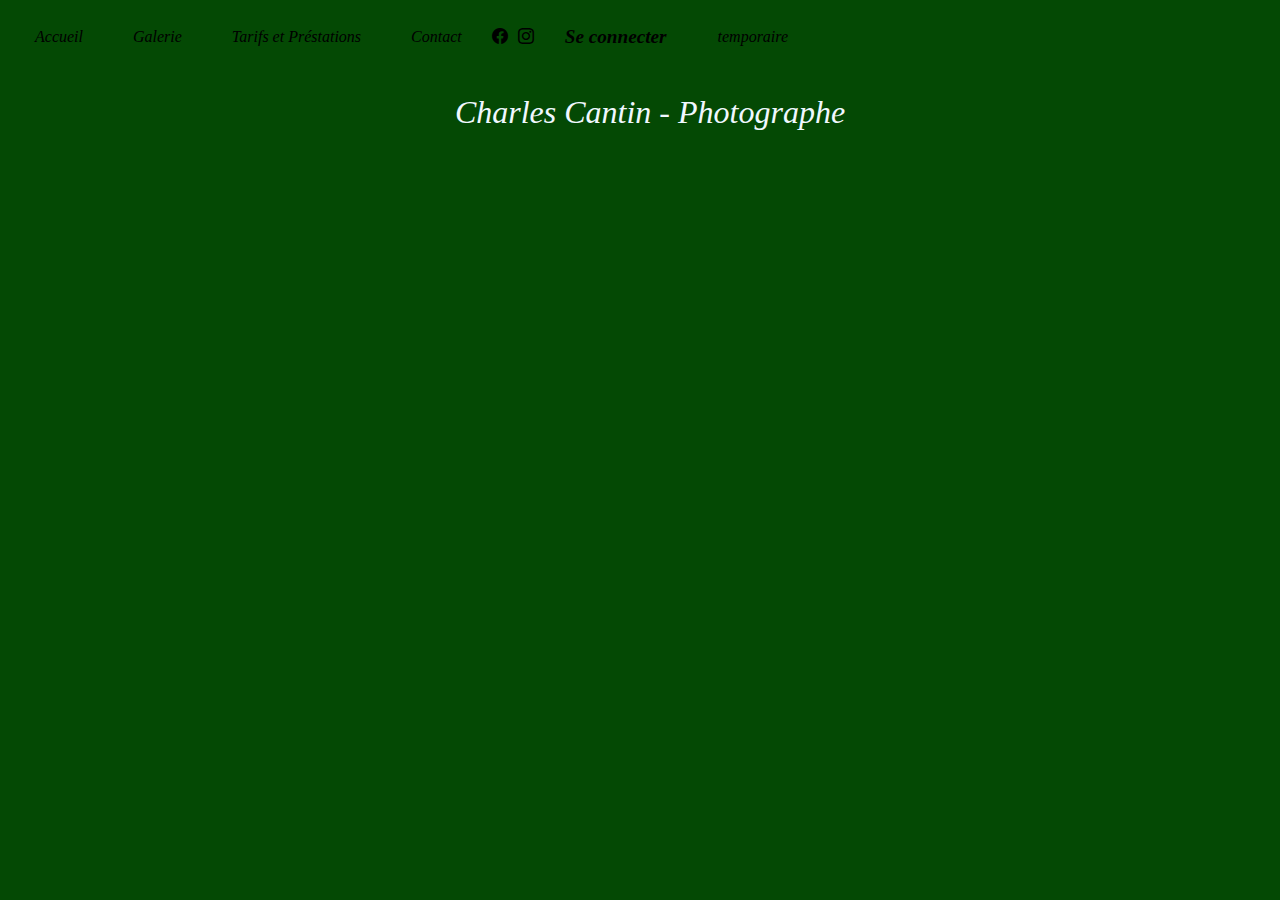
<file: index.html>
<!DOCTYPE html>
<html lang="fr-FR">

<head>
    <meta charset="UTF-8">
    <meta http-equiv="X-UA-Compatible" content="IE=edge">
    <meta name="description" content="site de photographie profetionnel autour de la famille">
    <meta name="keywords" content="HTML, CSS, JavaScript">
    <meta name="LGE" content="GDDWWMECFENTRIII1A">
    <link href="style.css" rel="stylesheet">
    <!-- CSS only -->
    <link rel="stylesheet" href="https://cdn.jsdelivr.net/npm/bootstrap-icons@1.10.2/font/bootstrap-icons.css">
    <title>Charles Cantin photographe</title>
</head>
<!--début création site photographe-->

<body class="contenaire">
    <!--début du header et dela navigation-->

    <head>
        <nav class="indexn navigation">
            <nav class="navigation">
                <nav class="navbar navbar-expand-lg bg-light">
                    <div class="container-fluid">
                        <div class="collapse navbar-collapse" id="navbarNav">
                            <ul class="navbar-nav">
                                <li class="nav-item">
                                    <a class="nav-link active" aria-current="page" href="index.html">Accueil</a>
                                </li>
                                <li class="nav-item">
                                    <a class="nav-link" href="galerie.html">Galerie</a>
                                </li>
                                <li class="nav-item">
                                    <a class="nav-link" href="tarif.html">Tarifs et Préstations</a>
                                </li>
                                <li class="nav-item">
                                    <a class="nav-link" href="contact.html">Contact</a>
                                </li>
                                <li><i class="bi bi-facebook"></i></li>
                                <li><i class="bi bi-instagram"></i></li>
                                <li><button class="boutton" id="displayForm">Se connecter</button></li>
                                <li><a href="charle.html">temporaire</a></li>
                            </ul>
                        </div>
                    </div>
                </nav>
            </nav>
        </nav>
    </head><!--fin du head et navigation-->
    <main><!--début corp du site-->
        <div class=" indexT titre">Charles Cantin - Photographe
            <!--mise en place du formulaire pour charle-->
            <section>
                <div class="secContenaire">
                    <div class="formWrapper">
                        <div class="card">
                            <div class="cardHeader">
                                <div id="forLogin" class="formHeader">Connecte toi</div>
                                <div class="cardBody" id="formContenaire">
                                    <form action="#" method="#" id="formId">
                                        <input type="text" class="formControl" placeholder="Charles, l'ID" />
                                        <input type="password" class="formControl" placeholder="Mot de passe" />
                                        <button class="formboutton">Connexion</button>
                                    </form>
                                </div>
                            </div>
                        </div>
                    </div>
                </div>
            </section>
        </div>
        <!--fin du formulaire pour charle-->
    </main><!--fin corp du site-->
    <!--insertion de la balise script-->
    <script src="app.js"></script>

</body><!--fin de la création du site photographe de la page de garde-->

</html>
</file>
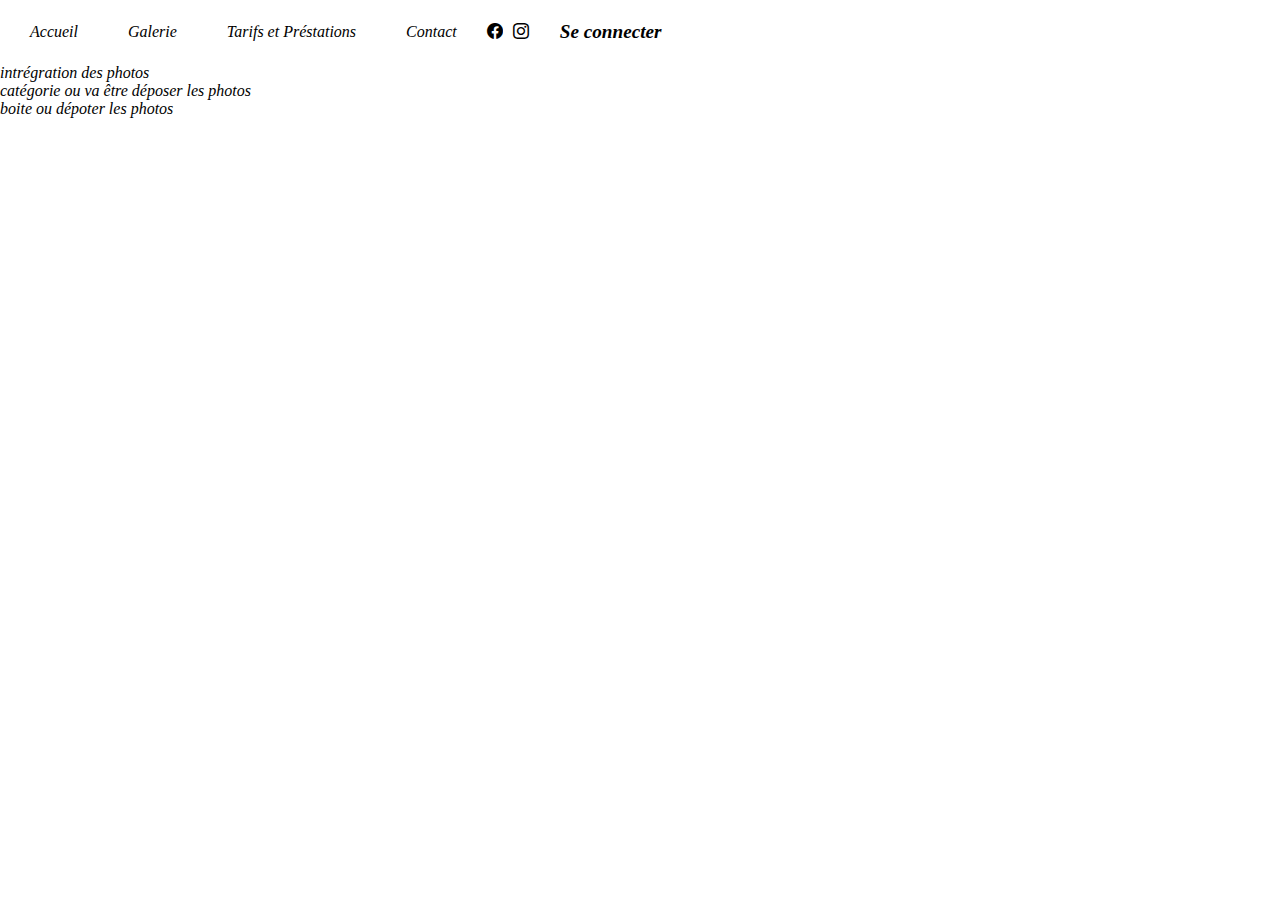
<file: charle.html>
<!DOCTYPE html>
<html lang="fr-FR">

<head>
    <meta charset="UTF-8">
    <meta http-equiv="X-UA-Compatible" content="IE=edge">
    <meta name="description" content="site de photographie profetionnel autour de la famille">
    <meta name="keywords" content="HTML, CSS, JavaScript">
    <meta name="LGE" content="GDDWWMECFENTRIII1A">
    <link href="style.css" rel="stylesheet">
    <!-- CSS only -->
    <link rel="stylesheet" href="https://cdn.jsdelivr.net/npm/bootstrap-icons@1.10.2/font/bootstrap-icons.css">
    <title>Charles Cantin photographe</title>
</head>
<!--début création site photographe-->

<body>
    <!--début du header et dela navigation-->

    <head>
        <nav class="navigation">
            <nav class="navbar navbar-expand-lg bg-light">
                <div class="container-fluid">
                    <div class="collapse navbar-collapse" id="navbarNav">
                        <ul class="navbar-nav">
                            <li class="nav-item">
                                <a class="nav-link active" aria-current="page" href="index.html">Accueil</a>
                            </li>
                            <li class="nav-item">
                                <a class="nav-link" href="galerie.html">Galerie</a>
                            </li>
                            <li class="nav-item">
                                <a class="nav-link" href="tarif.html">Tarifs et Préstations</a>
                            </li>
                            <li class="nav-item">
                                <a class="nav-link" href="contact.html">Contact</a>
                            </li>
                            <li><i class="bi bi-facebook"></i></li>
                            <li><i class="bi bi-instagram"></i></li>
                            <li><button class="boutton" id="displayForm">Se connecter</button></li>
                        </ul>
                    </div>
                </div>
            </nav>
        </nav>
    </head><!--fin du head et navigation-->
    <main><!--début corp du site-->
        <h1>intrégration des photos</h1>
        <div class="box">
            <div class="lieu">
                <p>catégorie ou va être déposer les photos</p>
                <div class="image">
                    <p>boite ou dépoter les photos</p>
                </div>
            </div>
        </div>
    </main><!--fin corp du site-->
    <!--insertion de la balise script-->
    <script src="app.js"></script>

</body><!--fin de la création du site photographe de la page de garde-->

</html>
</file>
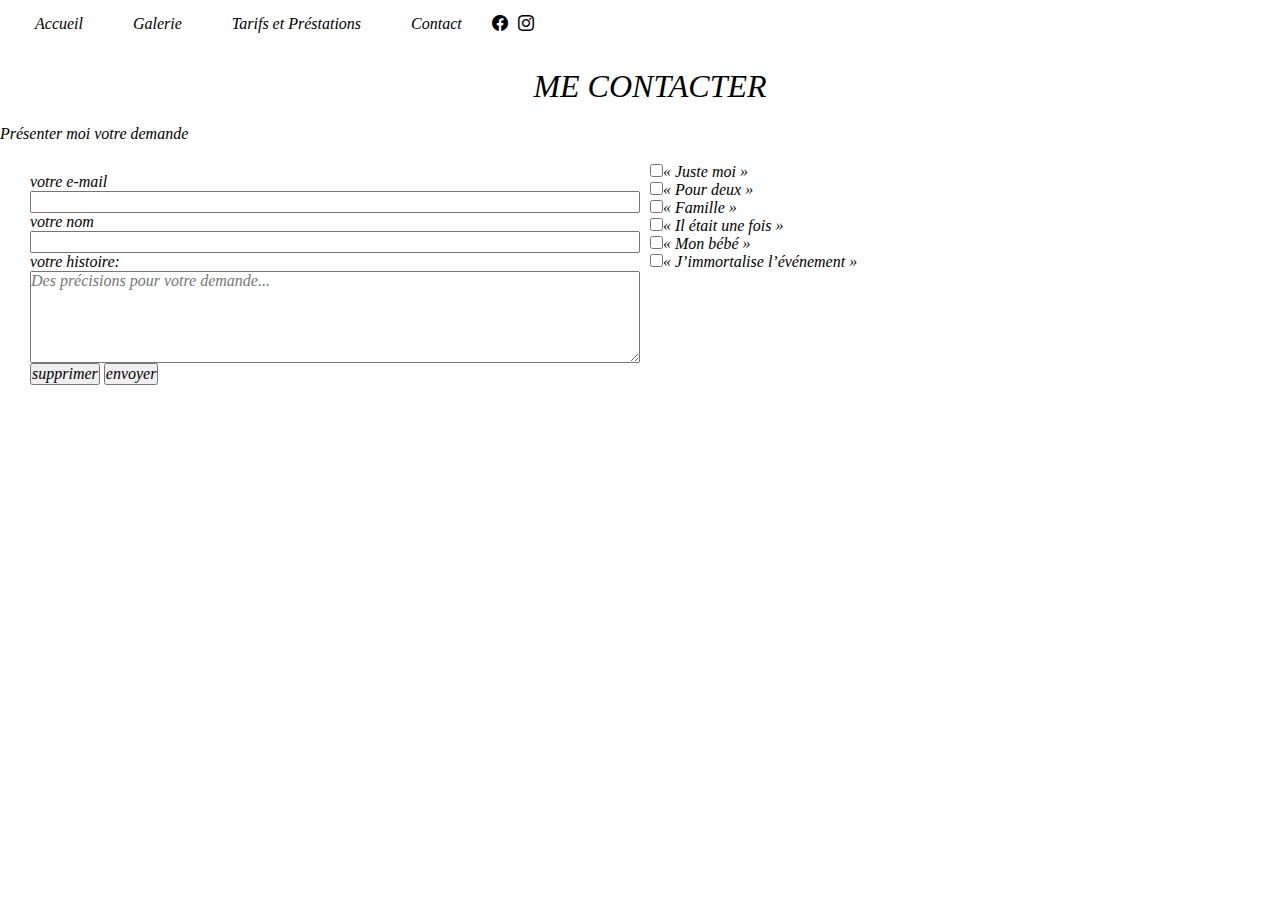
<file: contact.html>
<!DOCTYPE html>
<html lang="fr-FR">

<head>
    <meta charset="UTF-8">
    <meta http-equiv="X-UA-Compatible" content="IE=edge">
    <meta name="description" content="site de photographie profetionnel autour de la famille">
    <meta name="keywords" content="HTML, CSS, JavaScript">
    <meta name="LGE" content="GDDWWMECFENTRIII1A">
    <link href="style.css" rel="stylesheet">
    <!-- CSS only -->
    <link rel="stylesheet" href="https://cdn.jsdelivr.net/npm/bootstrap-icons@1.10.2/font/bootstrap-icons.css">
    <title>Charles Cantin photographe</title>
</head>
<!--début création site photographe galerie-->

<body>
    <!--début du header et de la navigation-->

    <head>
        <nav class="navigation">
            <nav class="navigation">
                <nav class="navbar navbar-expand-lg bg-light">
                    <div class="container-fluid">
                        <div class="collapse navbar-collapse" id="navbarNav">
                            <ul class="navbar-nav">
                                <li class="nav-item">
                                    <a class="nav-link active" aria-current="page" href="index.html">Accueil</a>
                                </li>
                                <li class="nav-item">
                                    <a class="nav-link" href="galerie.html">Galerie</a>
                                </li>
                                <li class="nav-item">
                                    <a class="nav-link" href="tarif.html">Tarifs et Préstations</a>
                                </li>
                                <li class="nav-item">
                                    <a class="nav-link" href="contact.html">Contact</a>
                                </li>
                                <li><i class="bi bi-facebook"></i></li>
                                <li><i class="bi bi-instagram"></i></li>
                            </ul>
                        </div>
                    </div>
                </nav>
            </nav>
        </nav>
    </head><!--fin du head et navigation-->
    <main><!--début corp du site-->
        <h1 class="titre">ME CONTACTER</h1>
        <p>Présenter moi votre demande</p>
        <div class="choix">
            <div class="contacter">
                <form action="https://formspree.io/f/{form_id}" method="post">
                    <label for="email">votre e-mail</label>
                    <input name="Email" id="email" type="email">
                    <label for="nom">votre nom</label>
                    <input name="text" id="nom" type="text">
                    <label for="story">votre histoire:</label>
                    <textarea id="story" name="story" rows="5" cols="33"
                        placeholder="Des précisions pour votre demande..."></textarea>
                    <div>
                        <button class="reset" type="reset">supprimer</button>
                        <button class="submit" type="submit">envoyer</button>
                    </div>
                </form>
            </div>
            <div class="check">
                <label for="un"><input type="checkbox" name="my-checkbox" id="un">« Juste moi »
                </label>
                <label for="deux"><input type="checkbox" name="my-checkbox" id="deux">« Pour deux »
                </label>
                <label for="trois"><input type="checkbox" name="my-checkbox" id="trois">« Famille »
                </label>
                <label for="quatre"><input type="checkbox" name="my-checkbox" id="quatre">« Il était une fois »
                </label>
                <label for="cinq"><input type="checkbox" name="my-checkbox" id="cinq">« Mon bébé »
                </label>
                <label for="six"><input type="checkbox" name="my-checkbox" id="six">« J’immortalise l’événement »
                </label>

            </div>
        </div>
    </main><!--fin corp du site-->
</body><!--fin de la création du site photographe de la page de garde galerie-->

</html>
</file>
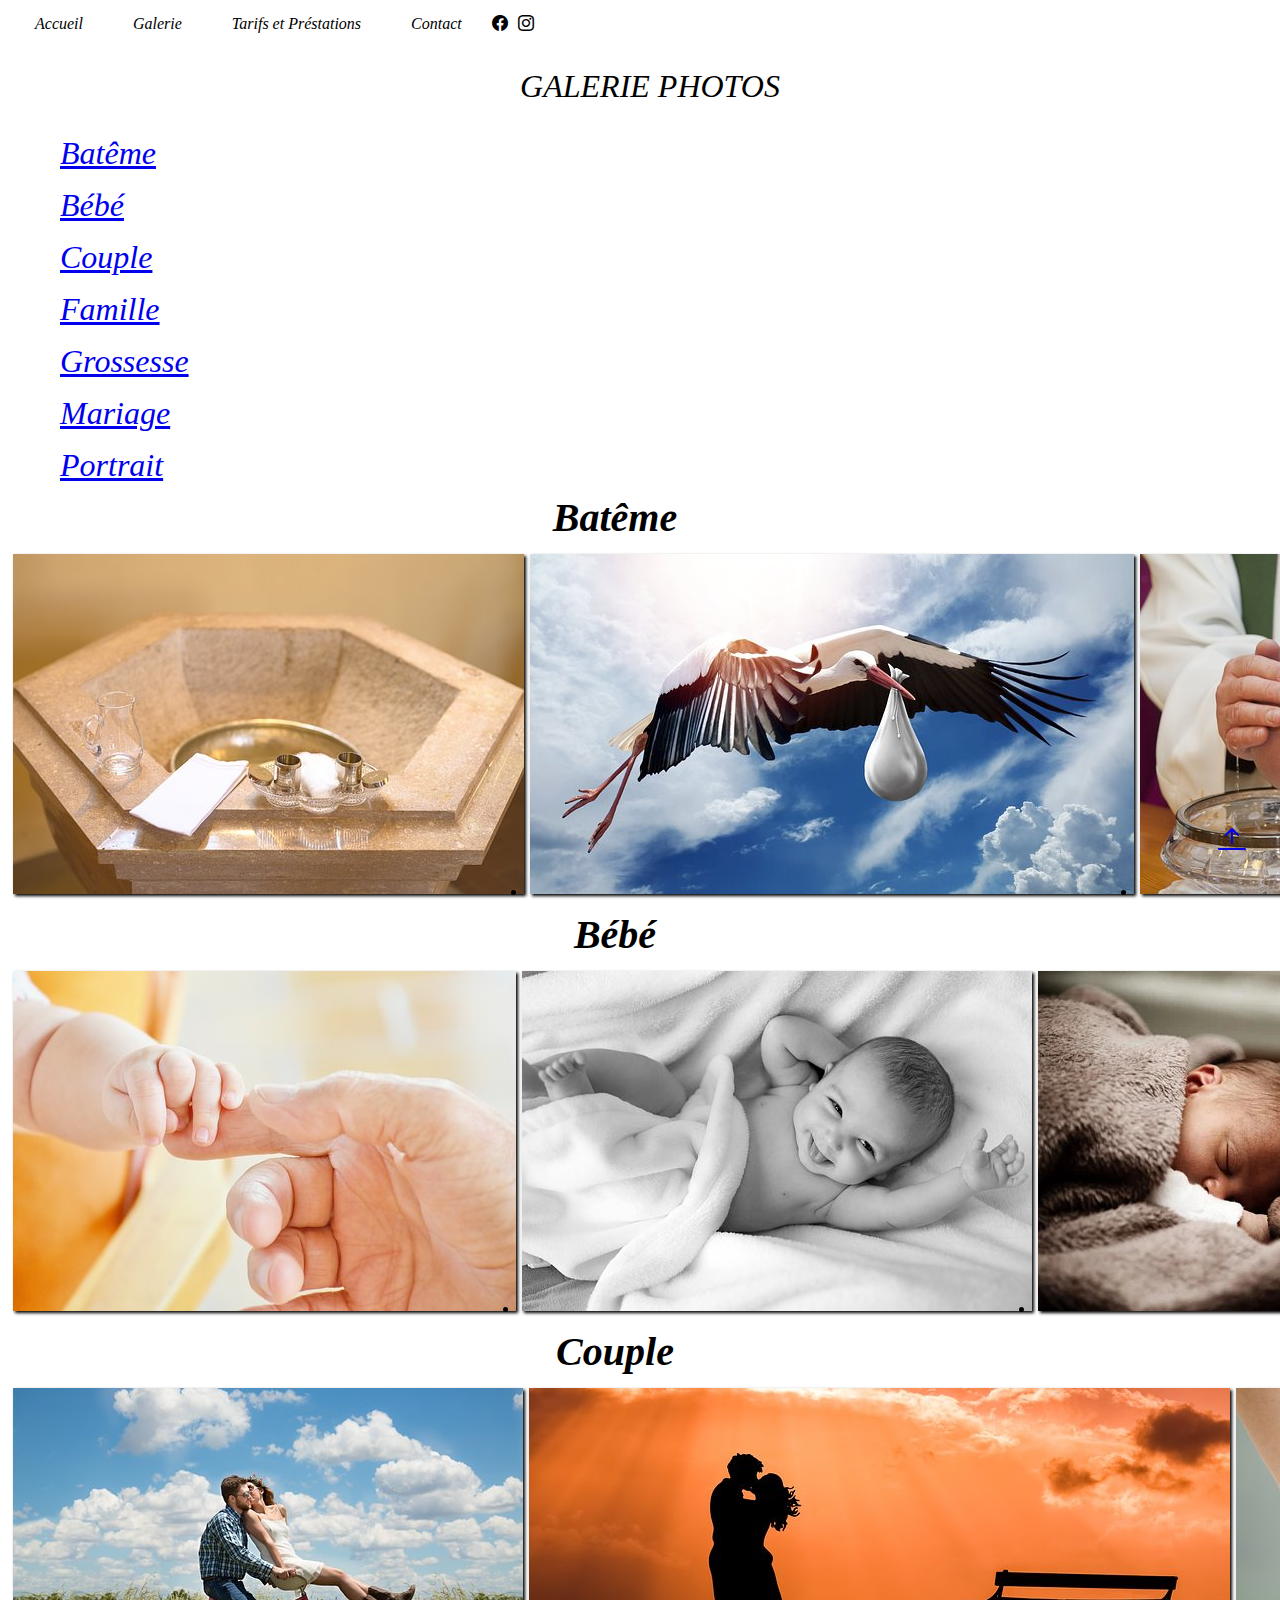
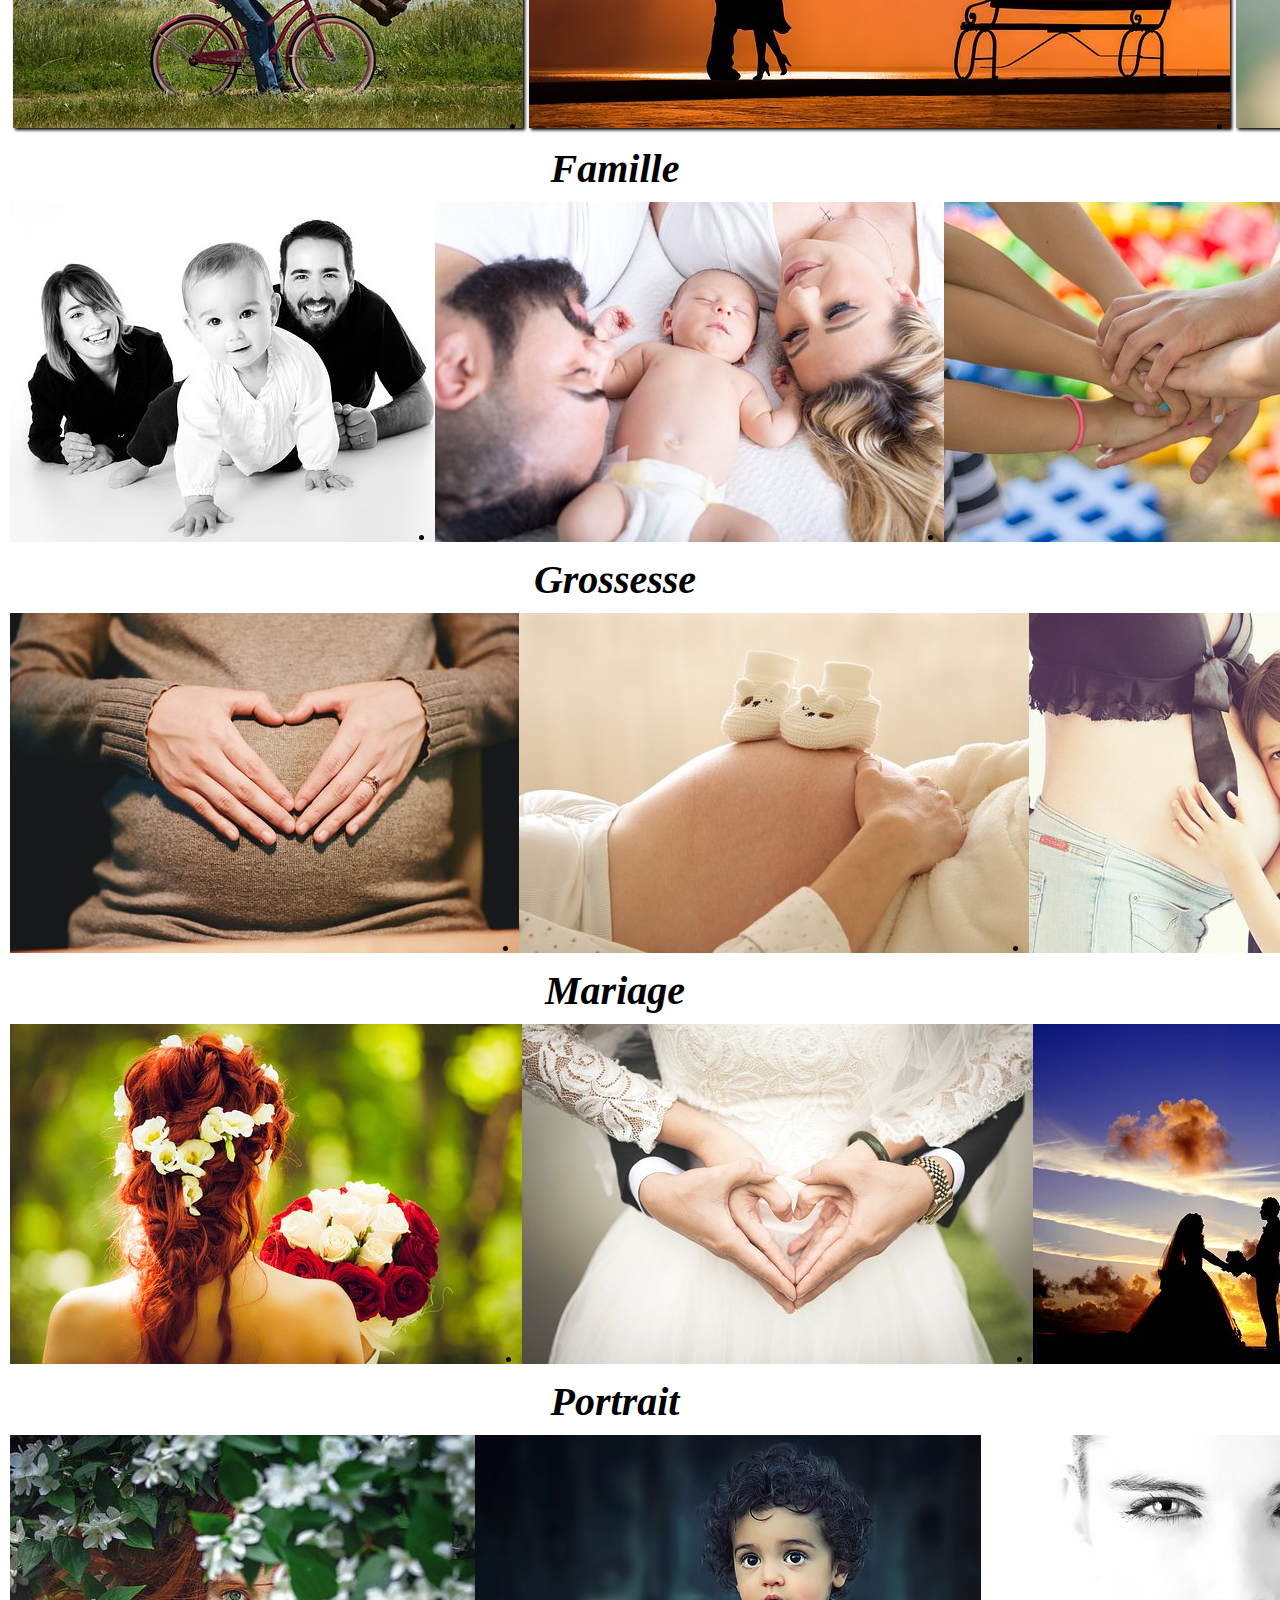
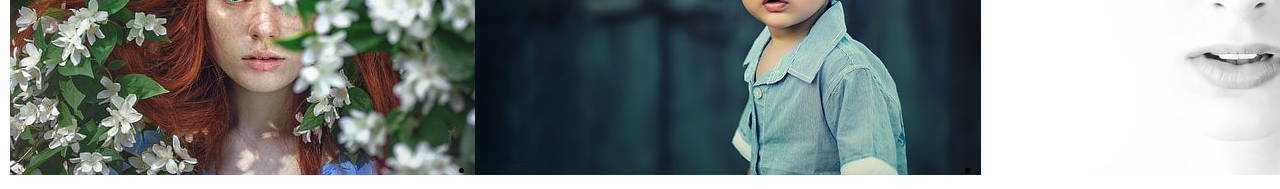
<file: galerie.html>
<!DOCTYPE html>
<html lang="fr-FR">

<head>
    <meta charset="UTF-8">
    <meta http-equiv="X-UA-Compatible" content="IE=edge">
    <meta name="description" content="site de photographie profetionnel autour de la famille">
    <meta name="keywords" content="HTML, CSS, JavaScript">
    <meta name="LGE" content="GDDWWMECFENTRIII1A">
    <link href="style.css" rel="stylesheet">
    <!-- CSS only -->
    <link rel="stylesheet" href="https://cdn.jsdelivr.net/npm/bootstrap-icons@1.10.2/font/bootstrap-icons.css">
    <title>Charles Cantin photographe</title>
</head>
<!--début création site photographe galerie-->

<body>
    <!--début du header et de la navigation-->

    <head>
        <nav class="navigation">
            <nav class="navigation">
                <nav class="navbar navbar-expand-lg bg-light">
                    <div class="container-fluid">
                        <div class="collapse navbar-collapse" id="navbarNav">
                            <ul class="navbar-nav">
                                <li class="nav-item">
                                    <a class="nav-link active" aria-current="page" href="index.html">Accueil</a>
                                </li>
                                <li class="nav-item">
                                    <a class="nav-link" href="galerie.html">Galerie</a>
                                </li>
                                <li class="nav-item">
                                    <a class="nav-link" href="tarif.html">Tarifs et Préstations</a>
                                </li>
                                <li class="nav-item">
                                    <a class="nav-link" href="contact.html">Contact</a>
                                </li>
                                <li><i class="bi bi-facebook"></i></li>
                                <li><i class="bi bi-instagram"></i></li>
                            </ul>
                        </div>
                    </div>
                </nav>
            </nav>
        </nav>
    </head><!--fin du head et navigation-->
    <main><!--début corp du site-->
        <h1 class="titre" id="photos">GALERIE PHOTOS</h1>
        <div class="categories">
            <ul>
                <li class="liste"><a href="#Batême">Batême</a></li>
                <li class="liste"><a href="#Bébé">Bébé</a></li>
                <li class="liste"><a href="#Couple">Couple</a></li>
                <li class="liste"><a href="#famille">Famille</a></li>
                <li class="liste"><a href="#grossesse">Grossesse</a></li>
                <li class="liste"><a href="#Mariage">Mariage</a></li>
                <li class="liste"><a href="#Portrait">Portrait</a></li>
            </ul>
            <div class="hdp"><a href="#photos"><i class="bi bi-arrow-bar-up"></a></i></div>
        </div>
        <div class="detail">
            <div>
                <h2 class="titreGalerie">Batême</h2>
                <div class="categorie" id="bateme">
                    <ul class="galery">
                        <li><img class="photo" src="./images/bapteme/baptism-4546258__340.jpg"></li>
                        <li><img class="photo" src="./images/bapteme/bird-3058712__340.jpg"></li>
                        <li><img class="photo" src="./images/bapteme/the-dew-638110__340.jpg"></li>
                    </ul>
                </div>
            </div>
            <div>
                <h2 class="titreGalerie">Bébé</h2>
                <div class="categorie" id="Bébé">
                    <ul class="galery">
                        <li><img class="photo" src="./images/bebe/baby-2416718__340.jpg"></li>
                        <li><img class="photo" src="./images/bebe/bed-1839564__340.jpg"></li>
                        <li><img class="photo" src="./images/bebe/father-22194__340.webp"></li>
                    </ul>
                </div>
            </div>
            <div>
                <h2 class="titreGalerie">Couple</h2>
                <div class="categorie" id="Couple">
                    <ul class="galery">
                        <li><img class="photo" src="./images/couple/couple-1718244__340.jpg"></li>
                        <li><img class="photo" src="./images/couple/couple-3064048__340.jpg"></li>
                        <li><img class="photo" src="./images/couple/couple-437968__340.jpg"></li>
                    </ul>
                </div>
            </div>
            <div>
                <h2 class="titreGalerie">Famille</h2>
                <div class="categorie" id="famille">
                    <ul class="galery">
                        <li><img src="./images/famille/family-1237701__340.jpg"></li>
                        <li><img src="./images/famille/family-2610205__340.jpg"></li>
                        <li><img src="./images/famille/hands-2847508__340.jpg"></li>
                    </ul>
                </div>
            </div>
            <div>
                <h2 class="titreGalerie">Grossesse</h2>
                <div class="categorie" id="grossesse">
                    <ul class="galery">
                        <li><img src="./images/grossesse/pregnant-2568594__340.jpg"></li>
                        <li><img src="./images/grossesse/pregnant-6189040__340.jpg"></li>
                        <li><img src="./images/grossesse/pregnant-775036__340.jpg"></li>
                    </ul>
                </div>
            </div>
            <div>
                <h2 class="titreGalerie">Mariage</h2>
                <div class="categorie" id="Mariage">
                    <ul class="galery">
                        <li><img src="./images/mariage/bride-1355473__340.jpg"></li>
                        <li><img src="./images/mariage/heart-529607__340.jpg"></li>
                        <li><img src="./images/mariage/sunset-698501__340.jpg"></li>
                    </ul>
                </div>
                <div>
                    <h2 class="titreGalerie">Portrait</h2>
                    <div class="categorie" id="Portrait">
                        <ul class="galery">
                            <li><img src="./images/portrait/art-2436545__340.jpg"></li>
                            <li><img src="./images/portrait/child-817373__340.jpg"></li>
                            <li><img src="./images/portrait/woman-2303361__340.jpg"></li>
                        </ul>
                    </div>
                </div>
            </div>
    </main><!--fin corp du site-->
</body><!--fin de la création du site photographe de la page de garde galerie-->

</html>
</file>
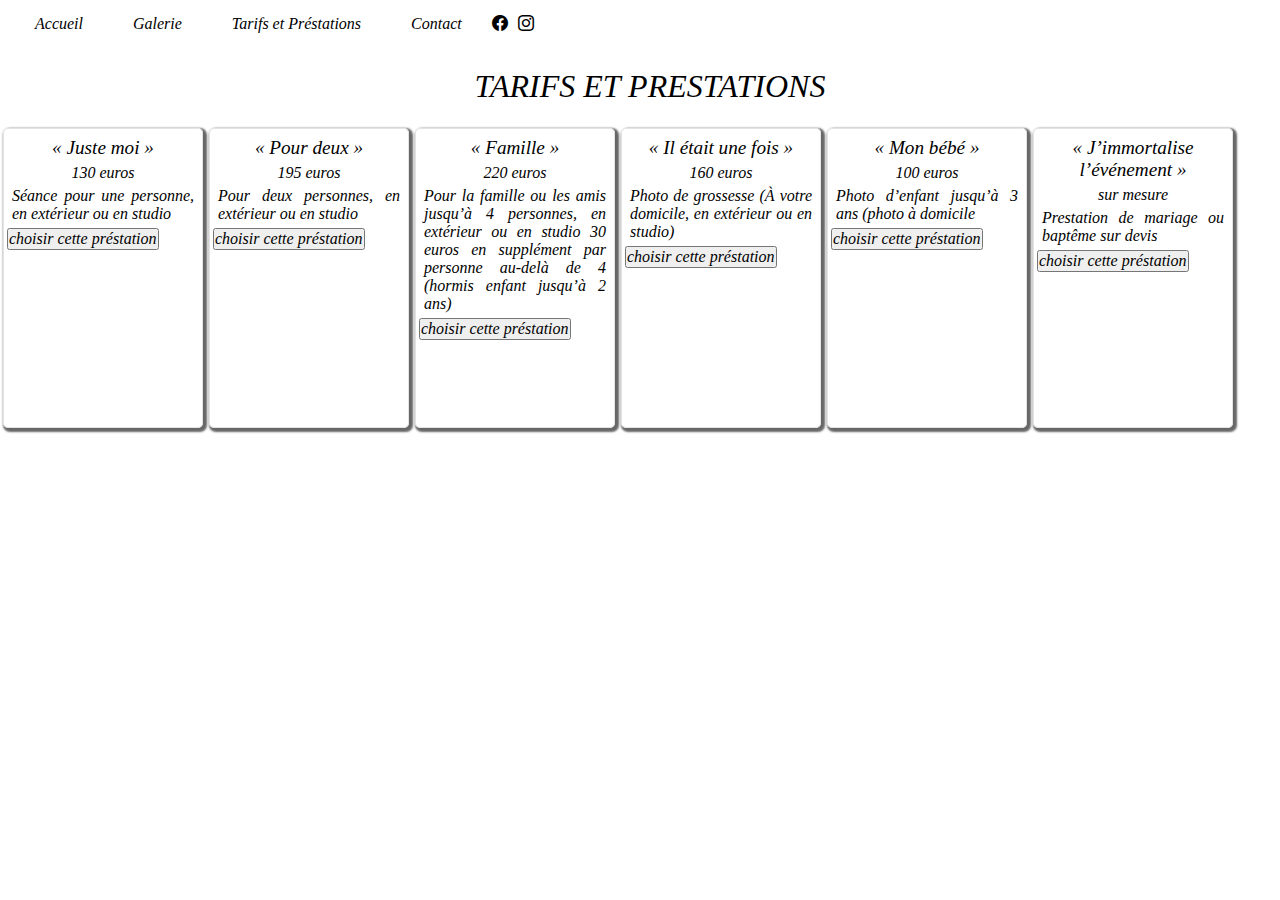
<file: tarif.html>
<!DOCTYPE html>
<html lang="fr-FR">

<head>
    <meta charset="UTF-8">
    <meta http-equiv="X-UA-Compatible" content="IE=edge">
    <meta name="description" content="site de photographie profetionnel autour de la famille">
    <meta name="keywords" content="HTML, CSS, JavaScript">
    <meta name="LGE" content="GDDWWMECFENTRIII1A">
    <link href="style.css" rel="stylesheet">
    <!-- CSS only -->
    <link rel="stylesheet" href="https://cdn.jsdelivr.net/npm/bootstrap-icons@1.10.2/font/bootstrap-icons.css">
    <title>Charles Cantin photographe</title>
</head>
<!--début création site photographe tarif et prestation-->

<body>
    <!--début du header et dela navigation-->

    <head>
        <nav class="navigation">
            <nav class="navigation">
                <nav class="navbar navbar-expand-lg bg-light">
                    <div class="container-fluid">
                        <div class="collapse navbar-collapse" id="navbarNav">
                            <ul class="navbar-nav">
                                <li class="nav-item">
                                    <a class="nav-link active" aria-current="page" href="index.html">Accueil</a>
                                </li>
                                <li class="nav-item">
                                    <a class="nav-link" href="galerie.html">Galerie</a>
                                </li>
                                <li class="nav-item">
                                    <a class="nav-link" href="tarif.html">Tarifs et Préstations</a>
                                </li>
                                <li class="nav-item">
                                    <a class="nav-link" href="contact.html">Contact</a>
                                </li>
                                <li><i class="bi bi-facebook"></i></li>
                                <li><i class="bi bi-instagram"></i></li>
                            </ul>
                        </div>
                    </div>
                </nav>
            </nav>
        </nav>
    </head><!--fin du head et navigation-->
    <main><!--début corp du site-->
        <h1 class="titre">TARIFS ET PRESTATIONS</h1>
        <div class="tarifs">
            <div class="tarif">
                <h2 class="cartH2">« Juste moi »</h2>
                <p class="prix">130 euros</p>
                <p class="description">Séance pour une personne, en extérieur ou en studio</p>
                <button type="button" class="btn btn-dark">choisir cette préstation</button>
            </div>
            <div class="tarif">
                <h2 class="cartH2">« Pour deux »</h2>
                <p class="prix">195 euros</p>
                <p class="description">Pour deux personnes, en extérieur ou en studio</p>
                <button type="button" class="btn btn-dark">choisir cette préstation</button>
            </div>
            <div class="tarif">
                <h2 class="cartH2">« Famille »</h2>
                <p class="prix">220 euros</p>
                <p class="description">Pour la famille ou les amis jusqu’à 4 personnes, en extérieur ou en studio
                    30 euros en supplément par personne au-delà de 4 (hormis enfant jusqu’à 2 ans)
                </p>
                <button type="button" class="btn btn-dark">choisir cette préstation</button>
            </div>
            <div class="tarif">
                <h2 class="cartH2">« Il était une fois »</h2>
                <p class="prix">160 euros</p>
                <p class="description">Photo de grossesse (À votre domicile, en extérieur ou en studio)</p>
                <button type="button" class="btn btn-dark">choisir cette préstation</button>
            </div>
            <div class="tarif">
                <h2 class="cartH2">« Mon bébé »</h2>
                <p class="prix">100 euros</p>
                <p class="description">Photo d’enfant jusqu’à 3 ans (photo à domicile</p>
                <button type="button" class="btn btn-dark">choisir cette préstation</button>
            </div>
            <div class="tarif">
                <h2 class="cartH2">« J’immortalise l’événement »</h2>
                <p class="prix">sur mesure</p>
                <p class="description">Prestation de mariage ou baptême sur devis</p>
                <button type="button" class="btn btn-dark">choisir cette préstation</button>
            </div>
        </div>
    </main><!--fin corp du site-->
</body><!--fin de la création du site photographe de la page de garde tarif et prestation-->

</html>
</file>
<file: style.css>
/*style toutes pages*/
* {
    margin: 0;
    padding: 0;
    box-sizing: border-box;
    font: italic 1em "Fira Sans", serif;
}

.titre {
    text-align: center;
    align-items: center;
    height: 100%;
    width: 100%;
    margin: 10px;
    padding: 10px;
    font-size: xx-large;
}

nav {
    display: flex;
    justify-content: space-between;
    align-items: center;
    flex-wrap: wrap;
    padding: 5px;
}

nav ul {
    display: flex;
    justify-content: center;
    align-items: center;
    flex: 1;
    padding-right: 40px;
    text-align: 40px;
    list-style-type: none;
}

nav ul li {
    margin-right: 10px;
}

nav ul li a {
    padding: 10px 20px;
    text-decoration: none;
    color: black;
}

.boutton {
    padding: 10px 20px;
    font-size: 1.2rem;
    font-weight: bold;
    margin-top: 0;
    background-color: transparent;
    border: 1px solid transparent;
    transition: border-color .3s;
}

.boutton:hover {
    border-color: #94f7e6;
    border-radius: 5px;
    color: #94f7e6;
}

/*style connexion*/
section {
    display: flex;
    justify-content: center;
    align-items: center;
    margin: 50px 0;
}

.formWrapper {
    display: flex;
    justify-content: center;
    align-items: center;
    flex: auto;
}

.formWrapper .card {
    width: 360px;
    padding: 20px;
    background-color: rgba(0 0 0 /35%);
    visibility: hidden;
    opacity: 0;
    transition: opacity 0.3s, visibility 0.3s;
}

.card.show {
    visibility: visible;
    opacity: 1;
}

.cardHeader {
    display: flex;
    justify-content: space-evenly;
    align-items: center;
    margin: 30px 20px 0;
    font-size: 1.1rem;
    color: #94f7e6;
    /*box-shadow: 2px 3px 8px black;*/
    border-radius: 50px;
}

.cardHeader .formHeader {
    flex: 50%;
    text-align: center;
    padding: 10px 0;
    border: 1px solid transparent;
    border-radius: 50px;
    user-select: none;
}

.cardBody {
    display: flex;
    flex-wrap: nowrap;
    padding: 40px 0;
    text-align: center;
}

form {
    flex: 0 0 100%;
}

.formControl {
    width: 150px;
    border: none;
    border-bottom: 1px solid rgb(134 255 249/65%);
    background: none;
    padding: 10px 5px;
    margin-bottom: 20px;
    color: aliceblue;
}

.formboutton {
    border: 1px solid transparent;
    padding: 1rem 3rem;
    background-color: transparent;
    border-radius: 50px;
    margin-top: 1rem;
    font-size: 1rem;
    color: #94f7e6;
    transition: transform .3s, box-shadow .3s;
}

.formboutton:hover {
    box-shadow: 3px 5px 15px #94f7e6;
    transform: translatey(-5px);
}

footer {
    margin: 10px;
    padding: 10px;
    font-weight: 600;
    height: 100px;
    width: 100%;
}

/*style index*/
.contenaire {
    position: relative;
    height: 100vh;
    width: 100%;
    background-color: rgb(4, 73, 4);
}


.indexT {
    color: aliceblue;
    height: 100%;
}

/*style galerie*/
.hdp {
    color: red;
    position: fixed;
    bottom: 40px;
    left: 95%;
}

.categories {
    display: flex;
    flex-wrap: wrap;
    font-size: 2rem;
    position: relative;
    left: 50px;
}

.liste {
    margin: 5px;
    padding: 5px;
    list-style: none;
    color: black;
}

.liste:hover {
    color: #94f7e6;
}

.detail {
    display: flex;
    flex-direction: column;
}

.titreGalerie {
    margin-right: 50px;
    font-size: 2.5rem;
    font-weight: 700;
    font-style: italic;
    text-align: center;
}

.categorie {
    display: flex;
    flex-wrap: wrap;
    width: 50%;
    margin: 5px;
    padding: 5px;
}

.galery {
    display: flex;
    flex-direction: row;
    width: 100%;
}

.photo {
    margin: 3px;
    box-shadow: 2px 2px 3px;
}

/*style tarif et presta*/
.tarifs {
    display: flex;
    flex-wrap: wrap;
    text-align: justify;
}

.tarif {
    height: 300px;
    width: 200px;
    border: 1px solid rgb(228, 227, 227);
    border-radius: 5px;
    box-shadow: 2px 2px 2px 2px rgb(103, 103, 103);
    margin: 3px;
    padding: 3px;
    text-align: justify;
}

.cartH2 {
    text-align: center;
    margin: 5px;
    font-size: 1.2rem;
}

.prix {
    margin: 5px;
    text-align: center;
}

.description {
    margin: 5px;
    text-align: justify;
    align-items: center;
}


/*style contact*/
.choix {
    display: flex;
    flex-wrap: wrap;
    flex-direction: row;
    margin: 5px 20px;
    margin: 20px;
}

.contacter {
    display: flex;
    flex-direction: column;
    height: 500px;
    width: 50%;
    margin: 5px;
    padding: 5px;
}

form {
    display: flex;
    flex-direction: column;
}

.check {
    display: flex;
    flex-direction: column;
}

.reset .submit {
    margin: 5px;
    padding: 5px;
    font-size: 1.2rem;
    height: auto;
    width: 100px;
}
</file>
